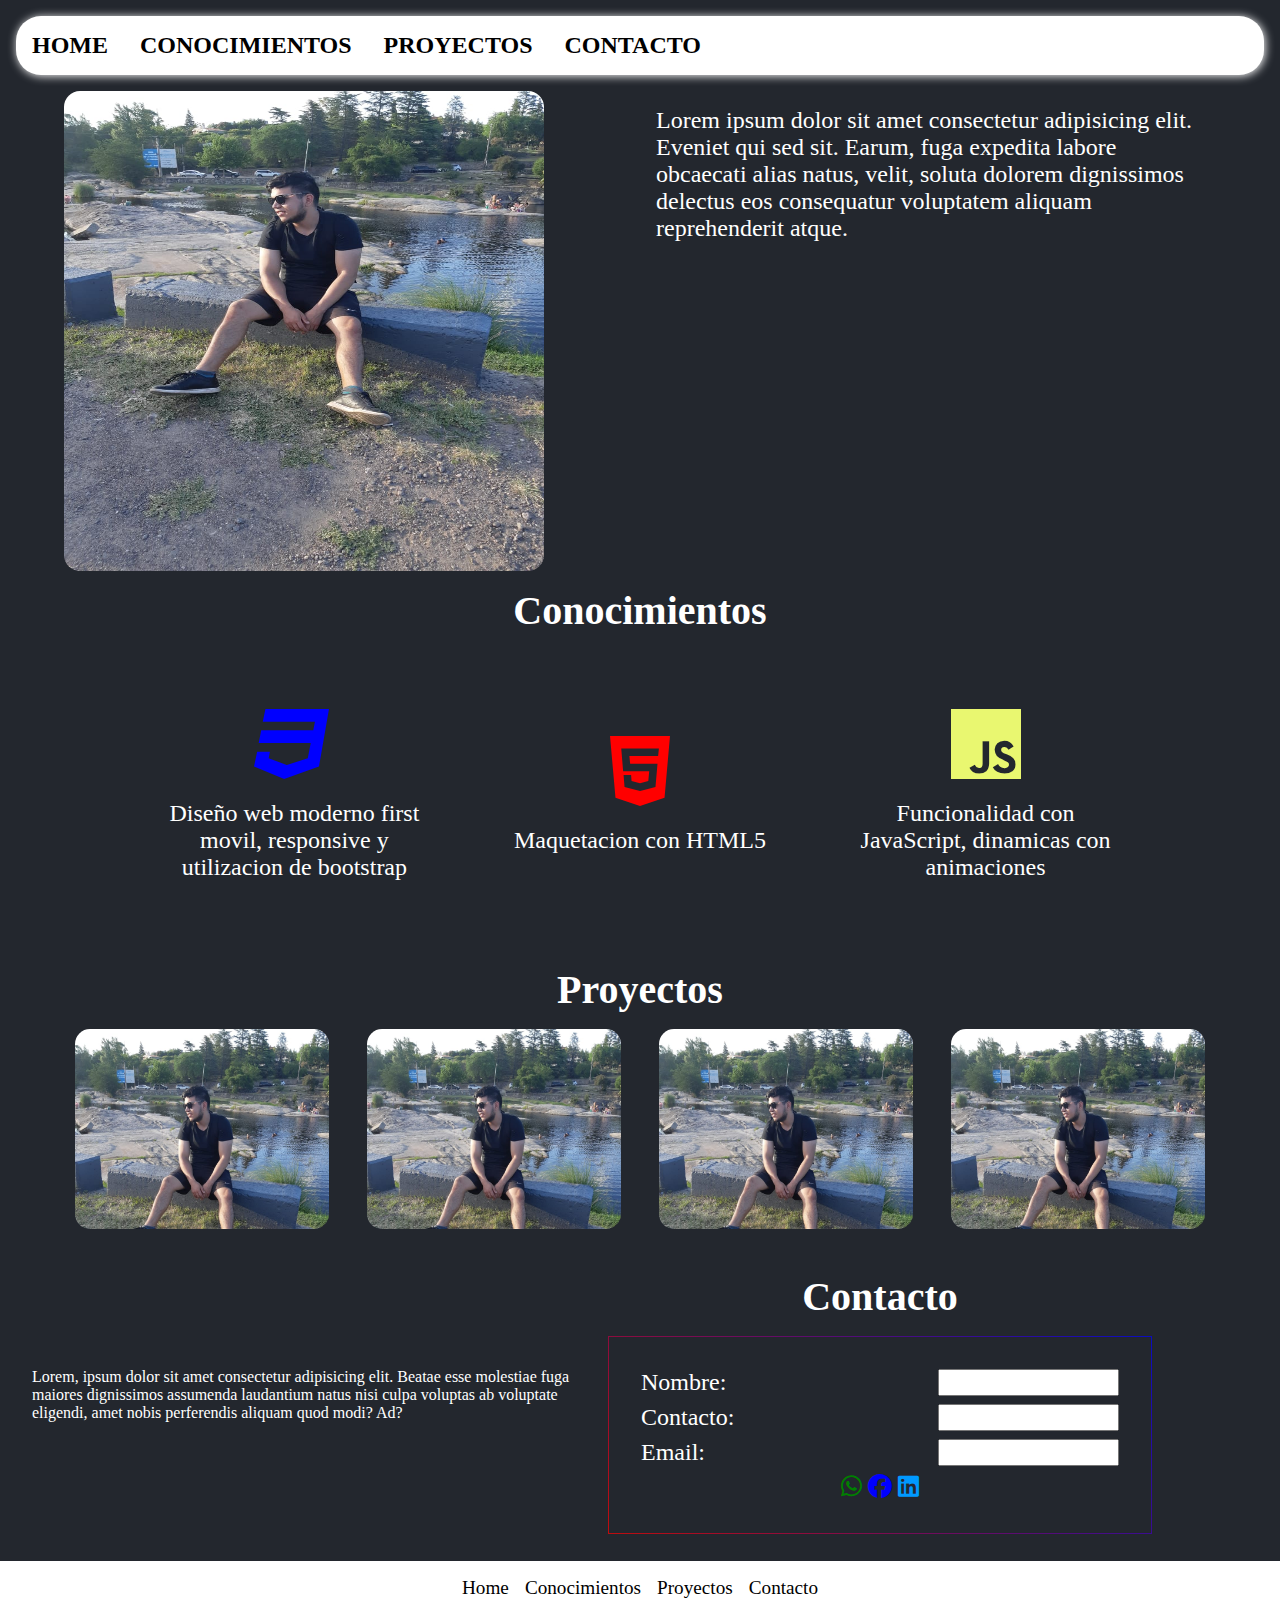
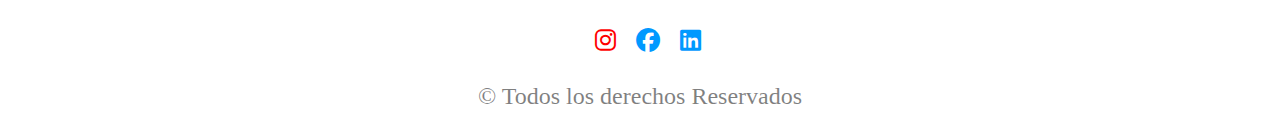
<file: index.html>
<!DOCTYPE html>
<html lang="en">

<head>
    <meta charset="UTF-8">
    <meta name="viewport" content="width=device-width, initial-scale=1.0">
    <title>Porfolio</title>
    <link rel="stylesheet" href="https://cdnjs.cloudflare.com/ajax/libs/font-awesome/6.4.2/css/all.min.css">
    <link rel="stylesheet" href="./styleIntegrador.css">
</head>

<body>
    <header>
        <label for="desplegar"><i class="fa-solid fa-bars"></i></label>
        <input type="checkbox" id="desplegar" name="desplegar">
        <nav class="barraNavegacion">
            <a href="#">Home</a>
            <a href="#conocimientos">Conocimientos</a>
            <a href="#proyectos">Proyectos</a>
            <a href="#contactos">Contacto</a>
        </nav>
    </header>
    <main>
        <section class="container datos">
            <div class="datos-img">
                <img src="./IMG-20191220-WA0012.jpg" alt="leo">
            </div>
            <div>
                <p>
                    Lorem ipsum dolor sit amet consectetur adipisicing elit. Eveniet qui sed sit. Earum, fuga expedita
                    labore obcaecati alias natus, velit, soluta dolorem dignissimos delectus eos consequatur voluptatem
                    aliquam reprehenderit atque.
                </p>
            </div>
        </section>
        <section class="container conocimientos" id="conocimientos">
            <h2>Conocimientos</h2>
            <article class="container-conocimientos">
                <div>
                    <i class="fa-brands fa-css3"></i>
                    <p>Diseño web moderno first movil, responsive y utilizacion de bootstrap</p>
                </div>
                <div>
                    <i class="fa-brands fa-html5"></i>
                    <p>Maquetacion con HTML5</p>
                </div>
                <div>
                    <i class="fa-brands fa-js"></i>
                    <p>Funcionalidad con JavaScript, dinamicas con animaciones</p>
                </div>
            </article>
        </section>
        <section class="container proyectos" id="proyectos">
            <h2>Proyectos</h2>
            <article class="card-completo">
                <ul class="card-lista">
                    <li class="card-container">
                        <div class="card-item">
                            <div class="card-img">
                                <img src="./IMG-20191220-WA0012.jpg" alt="">
                            </div>
                            <div class="card-texto">
                                <p>Card con estilos similares a instagram</p>
                                <div class="card-link">
                                    <a href="./cardInstagram.html" target="_blank">ir ala pagina <i class="fa-brands fa-square-google-plus"></i></a>
                                    <a href="https://danidev6.github.io/adaPorfolio/">ir a github <i class="fa-brands fa-github"></i></a>
                                </div>
                                
                            </div>
                        </div>
                    </li>
                    <li class="card-container">
                        <div class="card-item">
                            <div class="card-img">
                                <img src="./IMG-20191220-WA0012.jpg" alt="">
                            </div>
                            <div class="card-texto">
                                <p>Lorem ipsum dolor sit amet consectetur, adipisicing elit. Beatae, deserunt.</p>
                                <div class="card-link">
                                    <a href="./cardInstagram.html" target="_blank">ir ala pagina <i class="fa-brands fa-square-google-plus"></i></a>
                                    <a href="https://danidev6.github.io/adaPorfolio/">ir a github <i class="fa-brands fa-github"></i></a>
                                </div>
                            </div>
                        </div>
                    </li>
                    <li class="card-container">
                        <div class="card-item">
                            <div class="card-img">
                                <img src="./IMG-20191220-WA0012.jpg" alt="">
                            </div>
                            <div class="card-texto">
                                <p>Lorem ipsum dolor sit amet consectetur, adipisicing elit. Beatae, deserunt.</p>
                                <div class="card-link">
                                    <a href="./cardInstagram.html" target="_blank">ir ala pagina <i class="fa-brands fa-square-google-plus"></i></a>
                                    <a href="https://danidev6.github.io/adaPorfolio/">ir a github <i class="fa-brands fa-github"></i></a>
                                </div>
                            </div>
                        </div>
                    </li>
                    <li class="card-container">
                        <div class="card-item">
                            <div class="card-img">
                                <img src="./IMG-20191220-WA0012.jpg" alt="">
                            </div>
                            <div class="card-texto">
                                <p>Lorem ipsum dolor sit amet consectetur, adipisicing elit. Beatae, deserunt.</p>
                                <div class="card-link">
                                    <a href="./cardInstagram.html" target="_blank">ir ala pagina <i class="fa-brands fa-square-google-plus"></i></a>
                                    <a href="https://danidev6.github.io/adaPorfolio/">ir a github <i class="fa-brands fa-github"></i></a>
                                </div>
                            </div>
                        </div>
                    </li>
                </ul>
            </article>
        </section>
        <section class="container contactos" id="contactos">
            <div class="descripcion">
                Lorem, ipsum dolor sit amet consectetur adipisicing elit. Beatae esse molestiae fuga maiores dignissimos assumenda laudantium natus nisi culpa voluptas ab voluptate eligendi, amet nobis perferendis aliquam quod modi? Ad?
            </div>
            <div class="contactos-card">
                <h2>Contacto</h2>
                <form action="">
                    <label>Nombre: <input type="text" name="nombre"></label>
                    <label>Contacto: <input type="tel" name="telefono"></label>
                    <label>Email: <input type="email" name="email"></label>
                    <div class="iconos">
                        <i class="fa-brands fa-whatsapp"></i>
                        <i class="fa-brands fa-facebook"></i>
                        <i class="fa-brands fa-linkedin"></i>
                    </div>
                </form>
            </div>
        </section>
    </main>
    <footer>
        <nav class="footer-nav">
            <a href="#">Home</a>
            <a href="#conocimientos">Conocimientos</a>
            <a href="#proyectos">Proyectos</a>
            <a href="#contactos">Contacto</a>
        </nav>
        <div class="redes">
            <a href="#"><i class="fa-brands fa-instagram"></i></a>
            <a href="#"><i class="fa-brands fa-facebook"></i></a>
            <a href="#"><i class="fa-brands fa-linkedin"></i></a>
        </div>
        <p>&copy; Todos los derechos Reservados</p>
    </footer>
</body>

</html>
</file>
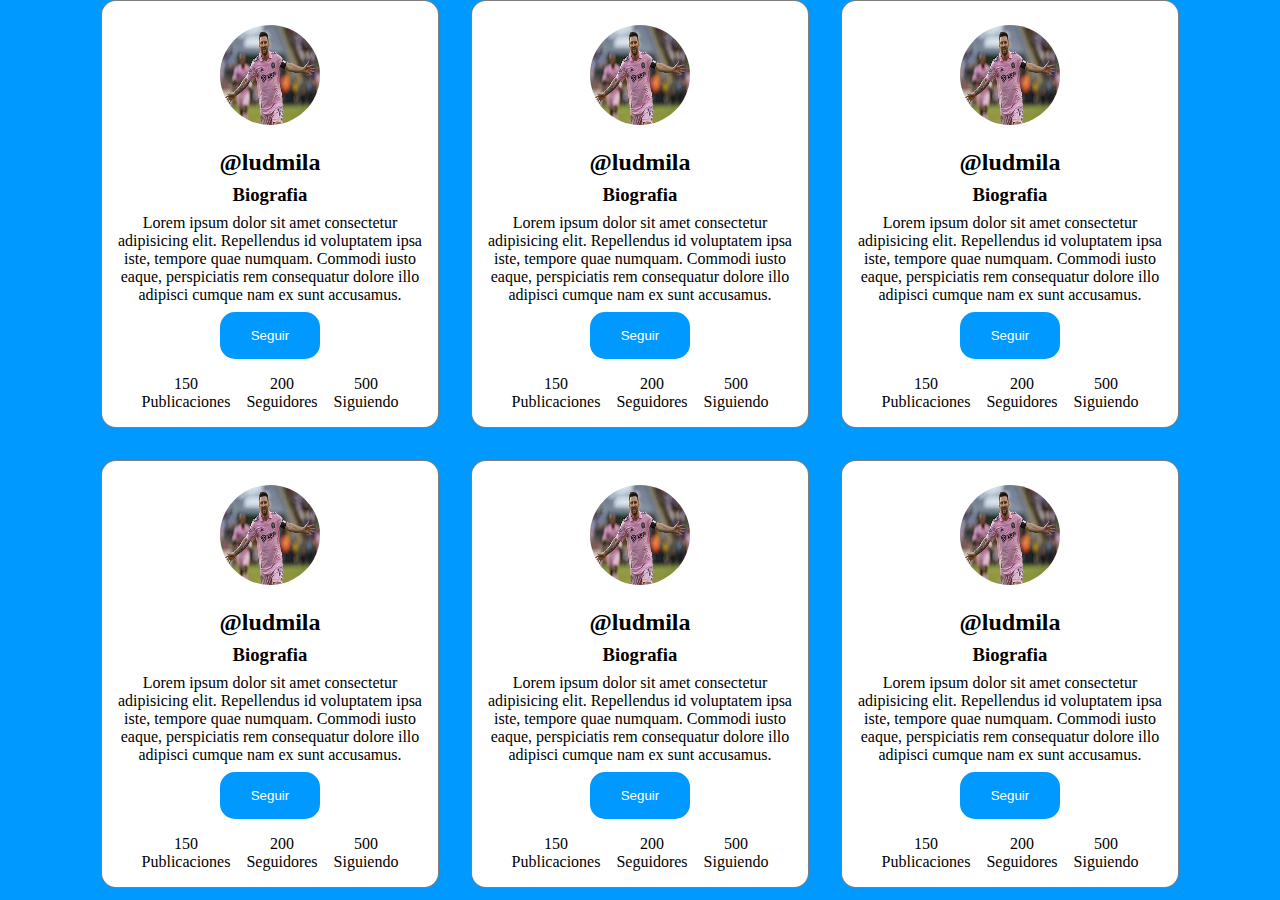
<file: cardInstagram.html>
<!DOCTYPE html>
<html lang="en">
<head>
    <meta charset="UTF-8">
    <meta name="viewport" content="width=device-width, initial-scale=1.0">
    <title>Ejercicio 6</title>
    <link rel="stylesheet" href="style.css">
    <style>
        .flex{
            display: flex;
            justify-content: center;
            align-items: center;
        }
        .list-card{
            flex-wrap: wrap;
            gap: 2rem;
        }
        .card-item{
            min-width: 10rem;
            flex-direction: column;
            text-align: center;
            max-width: 20rem;
            border: 1px solid rgba(0,0,0,.5);
            background-color: white;
            gap: .5rem;
            border-radius: 15px;
            padding: .5rem;

        }
        .card-img{
            width: 100px;
            height: 100px;
            margin: 1rem 0;
        }
        img{
            min-width: 100%;
            min-height: 100%;
            border-radius: 50%;

        }
        button{
            width: 100px;
            padding: 1rem;
            background-color: #09f;
            color: white;
            border-radius: 15px;
            border: none;
        }
        button:hover{
            background-color: #4ECC6D;
        }
        /* h2,h3,p,button,ul{
            margin: 1rem 0;
        } */
        .card-datos{
            font-size: 1rem;
            gap: 1rem;
            margin: .5rem 0;

        }
        .card-datos li{
            display: flex;
            flex-direction: column;

        }
    
    </style>
</head>

<body>
    <main>
        <section class="flex list-card">
            <article class="flex card-item">
                <div class="flex card-img"><img src="./leo.jpg" alt=""></div>
                <h2>@ludmila</h2>
                <h3>Biografia</h3>
                <p>
                    Lorem ipsum dolor sit amet consectetur adipisicing elit. Repellendus id voluptatem ipsa iste, tempore quae numquam. Commodi iusto eaque, perspiciatis rem consequatur dolore illo adipisci cumque nam ex sunt accusamus.
                </p>
                <button>Seguir</button>
                <ul class="flex card-datos">
                    <li>150 <span>Publicaciones</span></li>
                    <li>200 <span>Seguidores</span></li>
                    <li>500 <span>Siguiendo</span></li>
                </ul>
            </article>
            <article class="flex card-item">
                <div class="flex card-img"><img src="./leo.jpg" alt=""></div>
                <h2>@ludmila</h2>
                <h3>Biografia</h3>
                <p>
                    Lorem ipsum dolor sit amet consectetur adipisicing elit. Repellendus id voluptatem ipsa iste, tempore quae numquam. Commodi iusto eaque, perspiciatis rem consequatur dolore illo adipisci cumque nam ex sunt accusamus.
                </p>
                <button>Seguir</button>
                <ul class="flex card-datos">
                    <li>150 <span>Publicaciones</span></li>
                    <li>200 <span>Seguidores</span></li>
                    <li>500 <span>Siguiendo</span></li>
                </ul>
            </article>
            <article class="flex card-item">
                <div class="flex card-img"><img src="./leo.jpg" alt=""></div>
                <h2>@ludmila</h2>
                <h3>Biografia</h3>
                <p>
                    Lorem ipsum dolor sit amet consectetur adipisicing elit. Repellendus id voluptatem ipsa iste, tempore quae numquam. Commodi iusto eaque, perspiciatis rem consequatur dolore illo adipisci cumque nam ex sunt accusamus.
                </p>
                <button>Seguir</button>
                <ul class="flex card-datos">
                    <li>150 <span>Publicaciones</span></li>
                    <li>200 <span>Seguidores</span></li>
                    <li>500 <span>Siguiendo</span></li>
                </ul>
            </article>
            <article class="flex card-item">
                <div class="flex card-img"><img src="./leo.jpg" alt=""></div>
                <h2>@ludmila</h2>
                <h3>Biografia</h3>
                <p>
                    Lorem ipsum dolor sit amet consectetur adipisicing elit. Repellendus id voluptatem ipsa iste, tempore quae numquam. Commodi iusto eaque, perspiciatis rem consequatur dolore illo adipisci cumque nam ex sunt accusamus.
                </p>
                <button>Seguir</button>
                <ul class="flex card-datos">
                    <li>150 <span>Publicaciones</span></li>
                    <li>200 <span>Seguidores</span></li>
                    <li>500 <span>Siguiendo</span></li>
                </ul>
            </article>
            <article class="flex card-item">
                <div class="flex card-img"><img src="./leo.jpg" alt=""></div>
                <h2>@ludmila</h2>
                <h3>Biografia</h3>
                <p>
                    Lorem ipsum dolor sit amet consectetur adipisicing elit. Repellendus id voluptatem ipsa iste, tempore quae numquam. Commodi iusto eaque, perspiciatis rem consequatur dolore illo adipisci cumque nam ex sunt accusamus.
                </p>
                <button>Seguir</button>
                <ul class="flex card-datos">
                    <li>150 <span>Publicaciones</span></li>
                    <li>200 <span>Seguidores</span></li>
                    <li>500 <span>Siguiendo</span></li>
                </ul>
            </article>
            <article class="flex card-item">
                <div class="flex card-img"><img src="./leo.jpg" alt=""></div>
                <h2>@ludmila</h2>
                <h3>Biografia</h3>
                <p>
                    Lorem ipsum dolor sit amet consectetur adipisicing elit. Repellendus id voluptatem ipsa iste, tempore quae numquam. Commodi iusto eaque, perspiciatis rem consequatur dolore illo adipisci cumque nam ex sunt accusamus.
                </p>
                <button>Seguir</button>
                <ul class="flex card-datos">
                    <li>150 <span>Publicaciones</span></li>
                    <li>200 <span>Seguidores</span></li>
                    <li>500 <span>Siguiendo</span></li>
                </ul>
            </article>
        </section>
    </main>
</body>
</html>
</file>
<file: styleIntegrador.css>
@import url('https://fonts.googleapis.com/css2?family=Great+Vibes&display=swap');
* {
    margin: 0;
    padding: 0;
    text-decoration: none;
    list-style: none;
    box-sizing: border-box;
}

body {
    background-color: #23272E;
    color: white;
}

#desplegar {
    display: none;
}

header {
    display: flex;
    background-color: white;
    margin: 1rem;
    border-radius: 25px;
    box-shadow: 1px 1px 10px white;
}
h1{
    font-size: 2rem;
}
p{
    font-size: 1.5rem;
}
h2,h1,p{

    margin: 1rem;
}
h2{
    font-size: 2.5rem;
}
header>label {
    display: none;
}

.barraNavegacion {
    display: flex;

}

.barraNavegacion>a {
    padding: 1rem;
    color: black;
    font-weight: 700;
    font-size: 1.5rem;
    text-transform: uppercase;
}

.barraNavegacion a:first-child {
    border-radius: 25px 0 0 25px;
}

.barraNavegacion a:hover {
    background-color: rgba(0, 0, 0, .5);
}


@media(max-width:768px){
    header>label{
        display: block;
        color: black!important;
    }
    header{
        transition: all 2s;
        position: relative;
    }
    .barraNavegacion a:first-child {
    border-radius: 0;
}
    .barraNavegacion{
        position: absolute;
        height: 0;
        top: 3rem;
        z-index: 100;
        overflow: hidden;
        flex-direction: column;
        background-color: white;
        justify-content: center;
        align-items: center;
        border-radius: 0 0 25px 25px;
        /* box-shadow: -10px 0px 10px rgba(0, 0, 0, 0.5), 10px 0px 10px rgba(0, 0, 0, 0.5); */
        border-top: none;
        transition: all .5s;
        width: 100%;
    }
    header>label{
        display: block;
        padding: 1.5rem;
    }
    #desplegar:checked~.barraNavegacion{
        height: 250px;
        
        
        
    }
    .barraNavegacion a{
    width: 100%;
    height: 100%;
    text-align: center;
    border-radius: 0;
}
}















.datos {
    display: flex;
    width: 90%;
    margin: auto;
    gap: 1rem;
    justify-content: space-between;
}

.datos div {
    width: 50%;

}
.datos-img{
    position: relative;
    overflow: hidden;
    max-height: 30rem;
    min-height: 15rem;
    max-width: 30rem;
    display: flex;
    border-radius: 1rem;

    align-items: flex-start;
    
}
.datos-img:hover::after{
    font-family: 'Great Vibes', cursive;
    font-size: 2rem;
    position: absolute;
    content: 'vive y deja vivir';
    display: flex;
    justify-content: center;
    align-items: center;
    width: 100%;
    height: 100%;
    left: 0;
    top: 0;
    background-color: rgba(0, 0, 0, .5);
}
.datos-img:hover{
    box-shadow: 1px 1px 10px white,-1px -1px 10px white;
}
.datos-img img {
    width: 100%;
    height: 100%;
}

.container {
    width: 90%;
    margin: auto;
}

@media(max-width:768px){
    .container.datos{
        display: flex;
        flex-direction: column;
        justify-content: center;
        align-items: center;
    }
    .datos div {
        width: 100%;
    }
    .datos-img{
        max-height: 20rem;
        justify-content: center;
        align-items: flex-start;
    }
    
}


.conocimientos {
    display: flex;
    flex-direction: column;
    justify-content: center;
    align-items: center;
}

.container-conocimientos {
    display: flex;
    justify-content: space-around;
    width: 90%;
    margin: auto;
    font-size: 5rem;
    color:rgb(233, 247, 112);
}
.container-conocimientos div{
    display: flex;
    flex-direction: column;
    transition: all 2s;
    perspective: 10000000000000px;
    text-align: center;
}
.container-conocimientos div:hover i{
    animation: girar 3s ease-in-out infinite;
    transform: rotateY(180deg);
}
.container-conocimientos div:first-child{
    color: blue;
}
.container-conocimientos div:nth-child(2){
    color: red;
}
.container-conocimientos div {
    width: 30%;
    height: 300px;
    display: flex;
    justify-content: center;
    align-items: center;
}
.container-conocimientos div:hover i{
    scale: 1.1;
    /* perspective: 1200px;
    transform: rotateZ(780deg); */
}
.container-conocimientos div p{
    color: white;
}
@media(max-width:768px){
    .container-conocimientos{
        flex-direction: column;
        justify-content: center;
        align-items: center;
    }
    .container-conocimientos div{
        width: 100%;
    }
}




h2{
margin: 1rem;
text-align: center;
}
.card-completo{
    width: 100%;
}
.card-lista {
    width: 100%;
    display: flex;
    gap: 1rem;
    flex-wrap: wrap;
    margin: auto;

    justify-content: space-around
}

/* .card-container{
    position: relative;
} */
.card-container{
    width: 22%;
    min-width: 200px;
    height: 200px;
    display: flex;
    flex-wrap: wrap;

}
@media(max-width:700px){
    .card-container{
        width: 45%;
    }
}
.card-item {
    border-radius: 15px;
    position: relative;
    width: 100%;
    height: 100%;
    perspective: 1500px;
}
@media(max-width:480px){
    .card-container{
        width: 90%;
    }
}




/* .card-img{
    animation:girar 5s ease-out infinite ;
    backface-visibility: visible!important;
} */
@keyframes girar {
    0%{
        transform: rotate(0);
    }
 
    100%{
        transform: rotate3d(0,1,0,360deg);
    }
}
.card-img,
.card-texto {
    position: absolute;
    backface-visibility: hidden;
    transition: all .5s;
    border-radius: 15px;
    overflow: hidden;
    width: 100%;
    height: 100%;
    perspective: 10000000000000px;
}

.card-img img {
    width: 100%;
}

.card-texto {
    display: flex;
    flex-direction: column;
    justify-content: center;
    align-items: center;
    color: white;
    width: 100%;
    height: 100%;
    text-align: center;
    transform: rotateY(180deg);
    background-color: rgba(255, 251, 251, 0.1);
}

.card-item:hover .card-img {
    transform: rotateY(180deg);
}

.card-item:hover .card-texto {
    transform: rotateY(0deg);
}
/* .card-img>iframe{

    display: flex;
    justify-content: center;
    align-items: center;
} */
.contactos{
    display: flex;
    margin: 1rem 1rem;
}
.descripcion,.contactos-card{
    width: 50%;
    height: 300px;
    display: flex;
    justify-content: center;
    align-items: center;
    padding: 1rem;
}
.contactos-card{
    flex-direction: column;
    max-width: 700px;
}

#contactos{
    display: flex;
    justify-content: space-between;
    width: 90%;
}


form{
    display: flex;
    flex-direction: column;
    width: 100%;
    border: 1px solid white;
    justify-content: center;
    padding: 2rem;
    font-size: 1.5rem;
    gap: .5rem;
    border-image: linear-gradient(45deg, rgba(255, 0, 0, 0.7), rgba(0, 0, 255, 0.7)) 1;
}
form div{
    text-align: center;
    color: #09f;
}
form div i:nth-child(1) {
    color: green;
}
form div i:nth-child(2) {
    color: blue;
}

form div i:nth-child(1):hover {
    box-shadow:1px 1px 10px white ;
    background-color: white;
    border-radius: 50%;
}
form div i:nth-child(2):hover {
    box-shadow:1px 1px 10px white ;
    background-color: transparent;
    background-color: white;
    border-radius: 50%;
}
form div i:nth-child(3):hover {
    box-shadow:1px 1px 10px white ;
    background-color: white;
    
}

 label{
    display: flex;
    justify-content: space-between;
}

@media(max-width:700px){
    #contactos{
        display: flex;
        flex-direction: column;
        width: 90%;

    }
    .descripcion{
        width: 100%;
    }
    .contactos-card{
        width: 100%;
    }
    form{
        width: 90%;
    }
}
















footer{
    display: flex;
    flex-direction: column;
    align-items: center;
    background-color: white;
    font-size: 1.1rem;
    gap: .8rem;
    color: rgba(0, 0, 0, .5);
}
footer p{
	pointer-events: none;
	user-select: none
}
.footer-nav{
    display: flex;
    padding: 1rem;
    width: 100%;
    gap: 1rem;
    justify-content: center;
}
.footer-nav a{
    color: black;
    font-size: 1.2rem
}
.footer-nav a:hover{
    color: #09f;
    font-size: 1.2rem
}
.redes a i{
    font-size: 1.5rem;
    color: #09f;
    margin-left: 1rem;
}
.redes a:first-child i{
    color: red;
}
.card-link{
    display: flex;
    gap: 1rem;

}
.card-link a{
    display: flex;
    flex-direction: column;
    justify-content: center;
    align-items: center;
    gap: .5rem;
    color: white;
    font-size: 1rem;
}
.card-link a i{
    font-size: 1.5rem;
    border-radius: 50%;

}
.card-link a:hover i{
    color: #8CC265;

}
</file>
<file: style.css>
*{
    margin: 0;
    padding: 0;
    text-decoration: none;
    list-style: none;
}
body{
    background-color: #09f;
}
</file>
